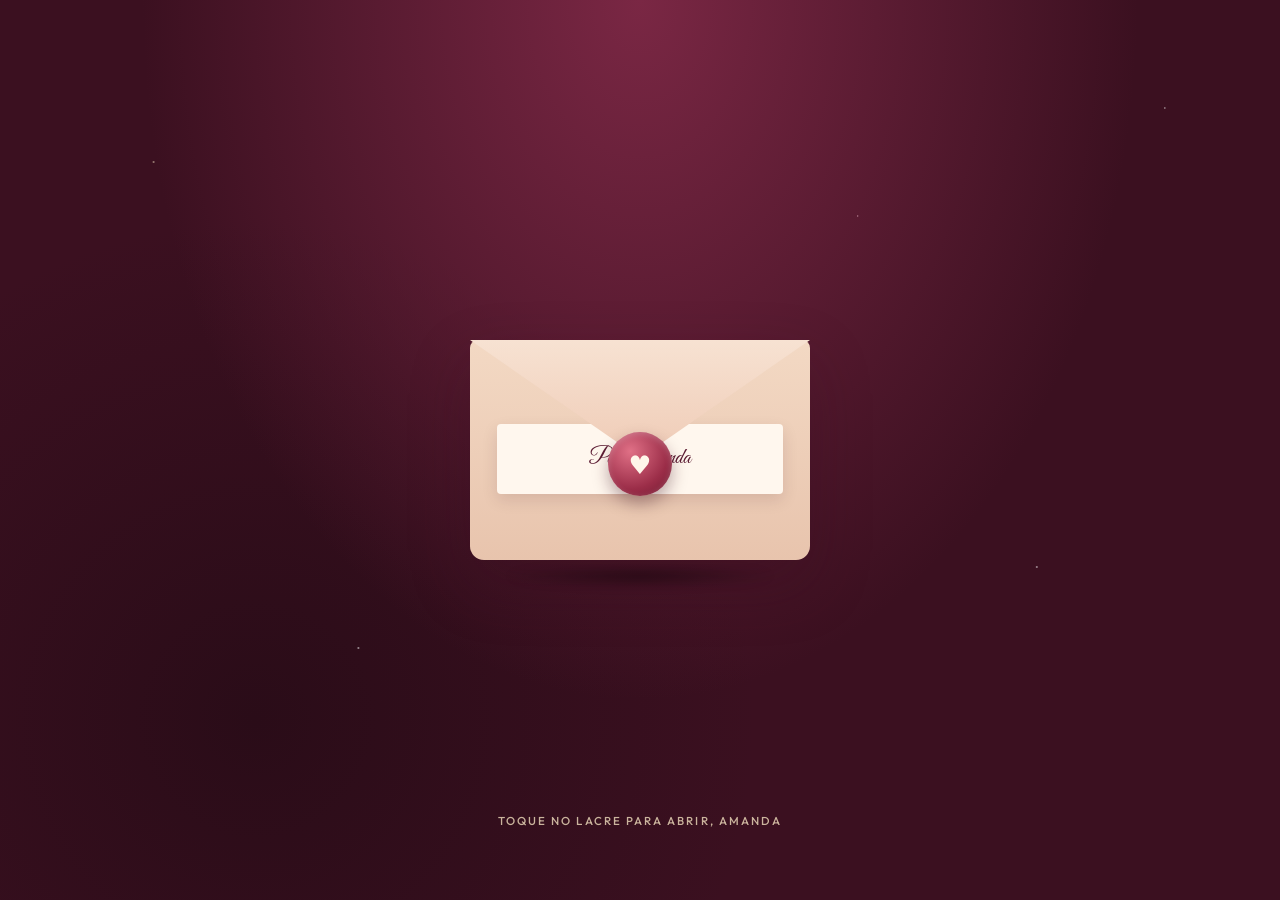
<file: index.html>
<!DOCTYPE html>
<html lang="pt-BR">
  <head>
    <meta charset="UTF-8" />
    <meta name="viewport" content="width=device-width, initial-scale=1.0" />
    <meta name="theme-color" content="#3b1020" />
    <meta name="description" content="Uma homenagem de Gabriel para Amanda." />
    <title>Para Amanda</title>

    <meta property="og:type" content="website" />
    <meta property="og:site_name" content="Para Amanda" />
    <meta property="og:locale" content="pt_BR" />
    <meta property="og:title" content="Para Amanda ♥" />
    <meta property="og:description" content="Você é a minha outra metade. Com todo o meu coração, Gabriel." />
    <meta property="og:url" content="https://gabriel7z.github.io/para-amanda/?amor" />
    <meta property="og:image" content="https://gabriel7z.github.io/para-amanda/og.jpg" />
    <link rel="canonical" href="https://gabriel7z.github.io/para-amanda/?amor" />
    <meta property="og:image:width" content="1200" />
    <meta property="og:image:height" content="630" />
    <meta property="og:image:alt" content="Amanda, com a frase: você é a minha outra metade." />
    <meta name="twitter:card" content="summary_large_image" />

    <link rel="manifest" href="manifest.webmanifest" />
    <link rel="apple-touch-icon" href="apple-touch-icon.png" />
    <meta name="apple-mobile-web-app-capable" content="yes" />
    <meta name="mobile-web-app-capable" content="yes" />
    <meta name="apple-mobile-web-app-title" content="Para Amanda" />
    <meta name="apple-mobile-web-app-status-bar-style" content="black-translucent" />
    <link rel="preconnect" href="https://fonts.googleapis.com" />
    <link rel="preconnect" href="https://fonts.gstatic.com" crossorigin />
    <link
      href="https://fonts.googleapis.com/css2?family=Cormorant+Garamond:ital,wght@0,500;0,600;0,700;1,500;1,600&family=Great+Vibes&family=Outfit:wght@300;400;500;600&display=swap"
      rel="stylesheet"
    />
    <link rel="icon" href="data:image/svg+xml,<svg xmlns='http://www.w3.org/2000/svg' viewBox='0 0 100 100'><text y='.9em' font-size='90'>💌</text></svg>" />
    <link rel="stylesheet" href="style.css?v=30" />
  </head>
  <body>
    <canvas id="petalas" aria-hidden="true"></canvas>

    <div id="capa" class="capa">
      <div class="capa-ceu"></div>
      <div class="envelope" id="envelope" role="button" tabindex="0" aria-label="Abrir a carta">
        <div class="envelope-sombra"></div>
        <div class="envelope-corpo">
          <div class="envelope-carta">
            <p class="envelope-mini" data-campo="fraseCapa">Para Amanda</p>
          </div>
          <div class="envelope-aba"></div>
          <div class="lacre" id="lacre">
            <span>♥</span>
          </div>
        </div>
      </div>
      <p class="capa-dica">Toque no lacre para abrir, <span data-campo="apelido">Amanda</span></p>
    </div>

    <main id="site" class="site" hidden>
      <header class="topo">
        <p class="topo-marca">para <span data-campo="nomeDela">Amanda</span></p>
        <button type="button" class="btn-musica" id="btnMusica" aria-label="Tocar a música de hoje">
          <span class="musica-icone" aria-hidden="true">♪</span>
          <span class="musica-texto" id="musicaBotaoTexto">Duas Metades</span>
        </button>
      </header>

      <section id="anuncioAniversario" class="anuncio-aniv" hidden>
        <div class="anuncio-aniv-caixa">
          <p class="anuncio-aniv-olho">você tem recado</p>
          <h2 id="anuncioAnivTitulo">Dois bilhetes de aniversário</h2>
          <p class="anuncio-aniv-sub">
            Um é do dia em que a gente se conheceu. O outro é o do aniversário
            de namoro — e já está pronto para abrir.
          </p>
          <div class="anuncio-aniv-grade" id="anuncioAnivGrade"></div>
          <p class="anuncio-aniv-aviso" id="anuncioAnivAviso" hidden></p>
          <button type="button" class="anuncio-aniv-depois" id="anuncioAnivDepois">esconder este recado</button>
        </div>
      </section>

      <section class="hero" id="inicio">
        <p class="hero-olho">uma homenagem para</p>
        <h1 class="hero-nome" data-campo="nomeDela">Amanda</h1>
        <p class="hero-titulo" data-campo="tituloHero">Você é a minha outra metade</p>
        <div class="barra-amor barra-amor-hero" id="barraAmor">
          <button type="button" class="amor-lado" data-lado="gabriel" aria-label="Gabriel: eu te amo">
            <img class="amor-avatar-gabriel" data-avatar="gabriel" alt="Gabriel" />
            <span class="amor-lado-nome" data-campo="seuNome">Gabriel</span>
            <span class="amor-lado-pts" id="ptsGabriel">0</span>
          </button>
          <div class="barra-amor-trilho" id="trilhoAmor" role="slider" aria-label="Disputa de amor">
            <span class="barra-amor-preenchimento" id="amorFill"></span>
            <span class="barra-amor-coracao" id="amorCoracao">♥</span>
          </div>
          <button type="button" class="amor-lado amor-lado-dela" data-lado="amanda" aria-label="Amanda: eu te amo">
            <img data-avatar="amanda" alt="Amanda" />
            <span class="amor-lado-nome" data-campo="nomeDela">Amanda</span>
            <span class="amor-lado-pts" id="ptsAmanda">0</span>
          </button>
        </div>
        <p class="amor-pct" id="amorPct">50%</p>
        <p class="amor-placar" id="amorPlacar">Você toca no retrato do Gabriel. Ela toca no dela. Os dois celulares veem o mesmo placar.</p>
        <div id="capaPolaroid" class="capa-polaroid"></div>
        <div class="marcos">
          <div class="marco">
            <p class="marco-olho">a gente se conhece há</p>
            <div class="contador" id="contadorConheceu" aria-live="polite"></div>
            <p class="contador-legenda">desde 22 de outubro de 2022</p>
          </div>
          <div class="marco">
            <p class="marco-olho">e namoramos há</p>
            <div class="contador" id="contadorNamoro" aria-live="polite"></div>
            <p class="contador-legenda">desde 23 de agosto de 2023</p>
          </div>
        </div>
        <a class="btn-rolar" href="#carta">Ler a carta ↓</a>
      </section>

      <section class="motivo-secao" id="motivoDoDia" hidden>
        <div class="motivo-dia">
          <p class="motivo-dia-olho">o motivo de hoje</p>
          <p class="motivo-dia-texto" id="motivoDiaTexto"></p>
          <p class="motivo-dia-nota">amanhã tem outro, e depois outro</p>
        </div>
      </section>

      <section class="secao" id="proximosMarcos">
        <p class="secao-olho revelar">ainda tem data</p>
        <h2 class="secao-titulo revelar">O próximo marco</h2>
        <p class="secao-sub revelar">O tempo segue, e eu continuo contando com você.</p>
        <div class="proximos-marcos" id="proximosMarcosLista"></div>
      </section>

      <section class="secao calendario-secao" id="calendario">
        <p class="secao-olho revelar">cada visita acende</p>
        <h2 class="secao-titulo revelar">Calendário de carinho</h2>
        <p class="secao-sub revelar">
          Cada dia que você abre o site, o coração daquele dia acende e fica aceso.
        </p>
        <div class="calendario revelar">
          <div class="cal-topo">
            <button type="button" class="cal-nav" id="calAnt" aria-label="Mês anterior">‹</button>
            <h3 id="calMes">Agosto 2026</h3>
            <button type="button" class="cal-nav" id="calProx" aria-label="Próximo mês">›</button>
          </div>
          <div class="cal-semana" aria-hidden="true">
            <span>D</span><span>S</span><span>T</span><span>Q</span><span>Q</span><span>S</span><span>S</span>
          </div>
          <div class="cal-grade" id="calGrade"></div>
          <p class="cal-legenda" id="calLegenda"></p>
        </div>
      </section>

      <section class="secao carta-secao" id="carta">
        <div class="papel revelar">
          <p class="papel-topo">minha carta</p>
          <h2>Para <span data-campo="nomeDela">Amanda</span>,</h2>
          <div class="papel-corpo" id="textoCarta"></div>
          <p class="papel-assinatura">
            Com todo o meu coração,<br />
            <span data-campo="seuNome">Gabriel</span>
          </p>
        </div>
      </section>

      <section class="secao" id="motivos">
        <p class="secao-olho revelar">uma homenagem em pedaços</p>
        <h2 class="secao-titulo revelar">O que eu mais amo em você</h2>
        <div class="grade-motivos" id="gradeMotivos"></div>
        <div class="roleta-bloco revelar">
          <p class="secao-olho">gira e lê</p>
          <h3 class="roleta-titulo">A roleta do eu te amo</h3>
          <p class="secao-sub">Cada vez uma coisa que eu amo em você.</p>
          <div class="roleta-cena">
            <div class="roleta-ponteiro" aria-hidden="true"></div>
            <div class="roleta-roda" id="roletaRoda"></div>
          </div>
          <button type="button" class="btn-cinema" id="btnRoleta">Girar</button>
          <p class="roleta-resultado" id="roletaResultado" hidden></p>
        </div>
      </section>

      <section class="secao historia-secao" id="historia">
        <p class="secao-olho revelar">a gente, em capítulos</p>
        <h2 class="secao-titulo revelar">A nossa história</h2>
        <ol class="linha" id="linhaTempo"></ol>
      </section>

      <section class="secao" id="quiz" hidden>
        <p class="secao-olho revelar">só entre a gente</p>
        <h2 class="secao-titulo revelar">Você lembra?</h2>
        <p class="secao-sub revelar">Perguntas bobas da nossa história. Sem pressa.</p>
        <div class="quiz-caixa" id="quizCaixa"></div>
      </section>

      <section class="ceu-secao" id="ceu">
        <p class="secao-olho revelar">22 de outubro de 2022, às oito da noite</p>
        <h2 class="secao-titulo revelar">O céu do dia em que te conheci</h2>
        <p class="secao-sub revelar">As mesmas estrelas que estavam no céu naquela hora, no Brasil.</p>
        <div class="ceu-moldura revelar">
          <canvas id="ceuCanvas" width="640" height="640" aria-label="O céu da noite em que a gente se conheceu"></canvas>
          <span class="ceu-norte" aria-hidden="true">N</span>
        </div>
        <p class="ceu-frase revelar" data-campo="ceuFrase"></p>
      </section>

      <section class="secao" id="galeria">
        <p class="secao-olho revelar">memórias</p>
        <h2 class="secao-titulo revelar">Um álbum só nosso</h2>
        <p class="secao-sub revelar">Cada quadro espera uma memória nossa.</p>
        <div class="galeria-acao revelar">
          <button type="button" class="btn-cinema" id="btnCinema">
            <span class="btn-cinema-play" aria-hidden="true">▶</span>
            Assistir a nossa história
          </button>
          <p class="galeria-nota">as nossas fotos em tela cheia, com a nossa música</p>
        </div>
        <div class="polaroides" id="polaroides"></div>
      </section>

      <section class="secao" id="memoria" hidden>
        <p class="secao-olho revelar">encontra o par</p>
        <h2 class="secao-titulo revelar">O jogo da memória</h2>
        <p class="secao-sub revelar">Duas iguais, um momento nosso.</p>
        <p class="memoria-placar" id="memoriaPlacar">0 pares · 0 jogadas</p>
        <div class="memoria-grade" id="memoriaGrade"></div>
        <div class="memoria-acao">
          <button type="button" class="btn-cinema" id="btnMemoria">Jogar de novo</button>
        </div>
        <p class="memoria-fim" id="memoriaFim" hidden></p>
      </section>

      <section class="secao musica-secao" id="musica">
        <p class="secao-olho revelar">a música de hoje · troca às 20h</p>
        <h2 class="secao-titulo revelar">
          <span id="musicaArtista">Jorge &amp; Mateus</span>
          —
          <span id="musicaTitulo">Duas Metades</span>
        </h2>
        <p class="secao-sub revelar" id="musicaFrase">Porque a gente se completa.</p>
        <div class="player-moldura revelar" id="playerMoldura">
          <div id="ytplayer"></div>
        </div>
      </section>

      <section class="secao" id="promessas">
        <p class="secao-olho revelar">o que eu te prometo</p>
        <h2 class="secao-titulo revelar">Para os dias que ainda vamos viver</h2>
        <ul class="lista-promessas" id="listaPromessas"></ul>
      </section>

      <section class="secao bilhetes-secao" id="bilhetes" hidden>
        <p class="secao-olho revelar">para guardar</p>
        <h2 class="secao-titulo revelar">Bilhetes lacrados</h2>
        <p class="secao-sub revelar">
          O do aniversário de namoro já pode abrir. Os outros esperam o
          momento certo.
        </p>
        <div class="grade-bilhetes" id="gradeBilhetes"></div>
      </section>

      <section class="final" id="final">
        <div class="coracao-grande" aria-hidden="true">♥</div>
        <h2 class="final-frase" data-campo="fraseFinal">Eu te amo.</h2>
        <p class="final-nome">
          <span data-campo="seuNome">Gabriel</span>
          &nbsp;♥&nbsp;
          <span data-campo="nomeDela">Amanda</span>
        </p>
        <button type="button" class="btn-coracoes" id="btnCoracoes">Encher a tela de amor</button>
      </section>

      <footer class="rodape">
        <p>Feito com o coração, só para você.</p>
      </footer>
    </main>

    <div id="lightbox" class="lightbox" hidden>
      <button type="button" class="lightbox-fechar" id="lightboxFechar" aria-label="Fechar">×</button>
      <button type="button" class="lightbox-nav lightbox-prev" id="lightboxPrev" aria-label="Anterior">‹</button>
      <figure>
        <img id="lightboxImg" alt="" />
        <figcaption id="lightboxLegenda"></figcaption>
      </figure>
      <button type="button" class="lightbox-nav lightbox-next" id="lightboxNext" aria-label="Próxima">›</button>
    </div>

    <div id="cinema" class="cinema" hidden>
      <div class="cinema-palco">
        <div class="cinema-quadro" id="cinemaA">
          <div class="cinema-fundo"></div>
          <img alt="" />
        </div>
        <div class="cinema-quadro" id="cinemaB">
          <div class="cinema-fundo"></div>
          <img alt="" />
        </div>
      </div>
      <p class="cinema-legenda" id="cinemaLegenda"></p>
      <div class="cinema-fim" id="cinemaFim" hidden>
        <p class="cinema-fim-frase" id="cinemaFimFrase"></p>
        <button type="button" class="btn-cinema" id="cinemaRepetir">Ver de novo</button>
      </div>
      <div class="cinema-barra" aria-hidden="true"><span id="cinemaProgresso"></span></div>
      <button type="button" class="cinema-btn cinema-pausa" id="cinemaPausa" aria-label="Pausar">❚❚</button>
      <button type="button" class="cinema-btn cinema-fechar" id="cinemaFechar" aria-label="Fechar">×</button>
    </div>

    <div id="bilheteModal" class="bilhete-modal" hidden>
      <button type="button" class="bilhete-fechar" id="bilheteFechar" aria-label="Fechar">×</button>
      <article class="bilhete-papel">
        <p class="bilhete-modal-quando" id="bilheteQuando"></p>
        <div class="bilhete-modal-texto" id="bilheteTexto"></div>
        <p class="bilhete-modal-assinatura">
          <span data-campo="seuNome">Gabriel</span>
        </p>
      </article>
    </div>

    <canvas id="fogos" hidden aria-hidden="true"></canvas>

    <script src="config.js?v=30"></script>
    <script src="script.js?v=30"></script>
  </body>
</html>
</file>
<file: style.css>
:root {
  --vinho: #3b1020;
  --vinho-medio: #5c1c33;
  --rose: #c45c74;
  --blush: #e8b4c4;
  --creme: #f6eadc;
  --papel: #fff7ee;
  --ouro: #d4b483;
  --ouro-claro: #f0debd;
  --tinta: #3a2430;
  --sombra: 0 24px 60px rgba(59, 16, 32, 0.28);
  --fonte-texto: "Outfit", system-ui, sans-serif;
  --fonte-titulo: "Cormorant Garamond", Georgia, serif;
  --fonte-script: "Great Vibes", cursive;
}

*,
*::before,
*::after {
  box-sizing: border-box;
  margin: 0;
  padding: 0;
}

html {
  scroll-behavior: smooth;
}

body {
  font-family: var(--fonte-texto);
  color: var(--tinta);
  background: var(--vinho);
  min-height: 100vh;
  overflow-x: hidden;
  overflow-y: auto;
  -webkit-overflow-scrolling: touch;
  touch-action: pan-y;
}

body.lightbox-aberto,
body.cinema-aberto,
body.bilhete-aberto {
  overflow: hidden;
}

img {
  max-width: 100%;
  display: block;
}

a {
  color: inherit;
  text-decoration: none;
}

code {
  font-family: inherit;
  background: rgba(59, 16, 32, 0.08);
  padding: 0.1em 0.4em;
  border-radius: 6px;
}

#petalas,
#fogos {
  position: fixed;
  inset: 0;
  width: 100%;
  height: 100%;
  pointer-events: none !important;
  touch-action: none;
}

#petalas {
  z-index: 2;
}

#fogos {
  z-index: 120;
}

/* ---------- Capa / envelope ---------- */

.capa {
  position: fixed;
  inset: 0;
  z-index: 50;
  display: grid;
  place-items: center;
  background:
    radial-gradient(ellipse at 50% 0%, #7a2744 0%, transparent 55%),
    radial-gradient(circle at 20% 80%, #2a0c18 0%, transparent 40%),
    var(--vinho);
  transition: opacity 0.9s ease, visibility 0.9s ease;
}

.capa.saida {
  opacity: 0;
  visibility: hidden;
  pointer-events: none;
}

.capa-ceu {
  position: absolute;
  inset: 0;
  background-image:
    radial-gradient(1.5px 1.5px at 12% 18%, var(--ouro-claro), transparent),
    radial-gradient(1.5px 1.5px at 28% 72%, #fff, transparent),
    radial-gradient(1.2px 1.2px at 67% 24%, var(--blush), transparent),
    radial-gradient(1.5px 1.5px at 81% 63%, #fff, transparent),
    radial-gradient(1px 1px at 44% 40%, var(--ouro), transparent),
    radial-gradient(1.2px 1.2px at 91% 12%, #fff, transparent);
  opacity: 0.7;
  animation: cintilar 6s ease-in-out infinite;
}

@keyframes cintilar {
  0%,
  100% { opacity: 0.45; }
  50% { opacity: 0.85; }
}

.envelope {
  position: relative;
  width: min(340px, 78vw);
  height: 220px;
  cursor: pointer;
  transform: translateY(0);
  animation: flutuar 4.5s ease-in-out infinite;
  outline: none;
}

.envelope:focus-visible .lacre {
  box-shadow: 0 0 0 4px var(--vinho), 0 0 0 7px var(--ouro);
}

@keyframes flutuar {
  0%,
  100% { transform: translateY(0); }
  50% { transform: translateY(-10px); }
}

.envelope-sombra {
  position: absolute;
  left: 10%;
  right: 10%;
  bottom: -28px;
  height: 24px;
  background: radial-gradient(ellipse, rgba(0, 0, 0, 0.45), transparent 70%);
  filter: blur(4px);
}

.envelope-corpo {
  position: relative;
  width: 100%;
  height: 100%;
  background: linear-gradient(180deg, #f3d9c4 0%, #e8c4ad 100%);
  border-radius: 8px 8px 14px 14px;
  box-shadow: var(--sombra);
  overflow: visible;
}

.envelope-carta {
  position: absolute;
  left: 8%;
  right: 8%;
  top: 38%;
  height: 70px;
  background: var(--papel);
  border-radius: 4px;
  display: grid;
  place-items: center;
  padding: 0.6rem 1rem;
  box-shadow: 0 6px 16px rgba(59, 16, 32, 0.12);
}

.envelope-mini {
  font-family: var(--fonte-script);
  font-size: 1.35rem;
  color: var(--vinho-medio);
  text-align: center;
  line-height: 1.2;
}

.envelope-aba {
  position: absolute;
  inset: 0 0 auto;
  height: 118px;
  background: linear-gradient(180deg, #f7e2d2, #efcbb6);
  clip-path: polygon(0 0, 100% 0, 50% 100%);
  transform-origin: top center;
  z-index: 2;
  filter: drop-shadow(0 6px 8px rgba(59, 16, 32, 0.12));
  transition: transform 0.8s ease;
}

.envelope.aberto .envelope-aba {
  transform: rotateX(180deg);
}

.lacre {
  position: absolute;
  left: 50%;
  top: 92px;
  transform: translateX(-50%);
  width: 64px;
  height: 64px;
  border-radius: 50%;
  background:
    radial-gradient(circle at 35% 30%, #e07086, #9b2d48 62%, #6d1a30);
  color: #fff6ea;
  display: grid;
  place-items: center;
  font-size: 1.6rem;
  z-index: 3;
  box-shadow:
    inset 0 2px 6px rgba(255, 255, 255, 0.25),
    0 8px 16px rgba(59, 16, 32, 0.35);
  transition: transform 0.25s ease, opacity 0.4s ease;
}

.lacre:hover,
.envelope:focus-visible .lacre {
  transform: translateX(-50%) scale(1.08);
}

.envelope.aberto .lacre {
  opacity: 0;
  transform: translateX(-50%) scale(0.6);
}

.capa-dica {
  position: absolute;
  bottom: 8vh;
  color: var(--ouro-claro);
  letter-spacing: 0.18em;
  text-transform: uppercase;
  font-size: 0.72rem;
  font-weight: 500;
  opacity: 0.8;
}

/* ---------- Site ---------- */

.site {
  position: relative;
  z-index: 1;
  background:
    linear-gradient(180deg, #4a1428 0%, #5c1c33 12%, var(--creme) 28%);
}

.site.visivel {
  animation: nascer 1.1s ease both;
}

@keyframes nascer {
  from {
    opacity: 0;
    transform: translateY(24px);
  }
  to {
    opacity: 1;
    transform: none;
  }
}

.topo {
  position: sticky;
  top: 0;
  z-index: 20;
  display: flex;
  align-items: center;
  justify-content: space-between;
  padding: 1rem 6vw;
  background: rgba(246, 234, 220, 0.82);
  backdrop-filter: blur(12px);
  border-bottom: 1px solid rgba(212, 180, 131, 0.35);
}

.topo-marca {
  font-family: var(--fonte-script);
  font-size: 1.7rem;
  color: var(--vinho-medio);
}

.btn-musica {
  border: 1px solid var(--ouro);
  background: transparent;
  color: var(--vinho);
  border-radius: 999px;
  padding: 0.45rem 0.9rem;
  font: 500 0.8rem var(--fonte-texto);
  cursor: pointer;
  display: inline-flex;
  gap: 0.4rem;
  align-items: center;
}

.btn-musica.tocando {
  background: var(--vinho);
  color: var(--creme);
  border-color: var(--vinho);
}

.btn-musica .musica-icone {
  animation: none;
}

.btn-musica.tocando .musica-icone {
  animation: pulsar 1s ease-in-out infinite;
}

@keyframes pulsar {
  50% { transform: scale(1.25); }
}

/* ---------- Hero ---------- */

.hero {
  min-height: 88vh;
  display: grid;
  place-items: center;
  align-content: center;
  text-align: center;
  color: var(--creme);
  padding: 4rem 6vw 5rem;
  gap: 0.8rem;
}

.hero-olho,
.secao-olho {
  letter-spacing: 0.28em;
  text-transform: uppercase;
  font-size: 0.72rem;
  font-weight: 500;
  color: var(--ouro);
}

.hero-nome {
  font-family: var(--fonte-script);
  font-size: clamp(3.4rem, 12vw, 7.2rem);
  font-weight: 400;
  line-height: 1;
  color: #fff6ea;
  text-shadow: 0 10px 40px rgba(0, 0, 0, 0.25);
}

.hero-titulo {
  font-family: var(--fonte-titulo);
  font-size: clamp(1.25rem, 3vw, 2rem);
  font-style: italic;
  max-width: 18em;
  line-height: 1.35;
}

.capa-polaroid {
  display: grid;
  place-items: center;
  margin: 1.15rem 0 0.2rem;
}

.polaroid-capa {
  width: min(260px, 70vw);
  --giro: -2.8deg;
  cursor: pointer;
}

.polaroid-capa .polaroid-foto {
  aspect-ratio: 4 / 5;
}

.marcos {
  display: grid;
  grid-template-columns: repeat(2, minmax(0, 1fr));
  gap: 1.6rem 2rem;
  width: min(920px, 100%);
  margin: 1.4rem 0 0.4rem;
}

.marco-olho {
  letter-spacing: 0.16em;
  text-transform: uppercase;
  font-size: 0.68rem;
  font-weight: 500;
  color: var(--ouro);
  margin-bottom: 0.65rem;
}

.contador {
  display: flex;
  gap: 0.7rem;
  flex-wrap: wrap;
  justify-content: center;
}

.contador-bloco {
  min-width: 74px;
  background: rgba(255, 247, 238, 0.1);
  border: 1px solid rgba(240, 222, 189, 0.28);
  border-radius: 16px;
  padding: 0.85rem 0.7rem 0.7rem;
  backdrop-filter: blur(8px);
}

.contador-bloco strong {
  display: block;
  font-family: var(--fonte-titulo);
  font-size: 1.8rem;
  font-weight: 600;
}

.contador-bloco span {
  font-size: 0.7rem;
  letter-spacing: 0.12em;
  text-transform: uppercase;
  opacity: 0.75;
}

.contador-legenda {
  font-size: 0.9rem;
  opacity: 0.75;
  margin-bottom: 1.2rem;
}

.btn-rolar {
  display: inline-block;
  margin-top: 0.4rem;
  padding: 0.75rem 1.4rem;
  border-radius: 999px;
  background: var(--creme);
  color: var(--vinho);
  font-weight: 500;
  font-size: 0.9rem;
  box-shadow: 0 10px 24px rgba(0, 0, 0, 0.18);
}

.btn-rolar:hover {
  transform: translateY(-2px);
}

/* ---------- Motivo do dia ---------- */

.motivo-secao {
  padding: 0 6vw;
  max-width: 1100px;
  margin: -1.5rem auto 0;
}

.motivo-dia {
  position: relative;
  width: min(620px, 100%);
  margin: 0 auto;
  background: var(--papel);
  border: 1px solid rgba(212, 180, 131, 0.5);
  border-radius: 20px;
  padding: 1.7rem 1.6rem 1.5rem;
  text-align: center;
  box-shadow: 0 20px 44px rgba(59, 16, 32, 0.18);
}

.motivo-dia::before {
  content: "♥";
  position: absolute;
  top: -14px;
  left: 50%;
  transform: translateX(-50%);
  width: 30px;
  height: 30px;
  border-radius: 50%;
  background: radial-gradient(circle at 35% 30%, #e07086, #9b2d48 62%, #6d1a30);
  color: #fff6ea;
  font-size: 0.85rem;
  display: grid;
  place-items: center;
  box-shadow: 0 4px 10px rgba(59, 16, 32, 0.3);
}

.motivo-dia-olho {
  letter-spacing: 0.24em;
  text-transform: uppercase;
  font-size: 0.68rem;
  font-weight: 500;
  color: var(--rose);
  margin-bottom: 0.5rem;
}

.motivo-dia-texto {
  font-family: var(--fonte-titulo);
  font-style: italic;
  font-size: clamp(1.2rem, 3.2vw, 1.6rem);
  line-height: 1.5;
  color: var(--vinho);
}

.motivo-dia-nota {
  margin-top: 0.8rem;
  font-size: 0.78rem;
  letter-spacing: 0.1em;
  color: #9c7a86;
}

/* ---------- Seções ---------- */

.secao {
  padding: 5rem 6vw;
  max-width: 1100px;
  margin: 0 auto;
}

.secao-titulo {
  font-family: var(--fonte-titulo);
  font-size: clamp(2rem, 5vw, 3.3rem);
  font-weight: 600;
  color: var(--vinho);
  margin: 0.4rem 0 2rem;
  line-height: 1.15;
}

.secao-sub {
  margin: -1.2rem 0 2rem;
  color: #6d4c59;
}

/* ---------- Calendário de carinho ---------- */

.calendario {
  width: min(420px, 100%);
  margin: 0 auto;
  background: var(--papel);
  border: 1px solid rgba(212, 180, 131, 0.5);
  border-radius: 24px;
  padding: 1.3rem 1.2rem 1.2rem;
  box-shadow: 0 20px 44px rgba(59, 16, 32, 0.14);
}

.cal-topo {
  display: flex;
  align-items: center;
  justify-content: space-between;
  gap: 0.6rem;
  margin-bottom: 1rem;
}

.cal-topo h3 {
  font-family: var(--fonte-titulo);
  font-size: 1.45rem;
  font-weight: 600;
  color: var(--vinho);
  text-transform: capitalize;
}

.cal-nav {
  width: 36px;
  height: 36px;
  border: 1px solid var(--ouro);
  background: var(--creme);
  color: var(--vinho);
  border-radius: 50%;
  font-size: 1.3rem;
  line-height: 1;
  cursor: pointer;
}

.cal-nav:disabled {
  opacity: 0.35;
  cursor: default;
}

.cal-semana,
.cal-grade {
  display: grid;
  grid-template-columns: repeat(7, 1fr);
  gap: 0.35rem;
  text-align: center;
}

.cal-semana {
  margin-bottom: 0.45rem;
  font-size: 0.68rem;
  letter-spacing: 0.08em;
  text-transform: uppercase;
  color: #8a6573;
}

.cal-dia {
  aspect-ratio: 1;
  border: 0;
  background: transparent;
  border-radius: 12px;
  display: grid;
  place-items: center;
  padding: 0 0 0.85rem;
  color: #d4b8c0;
  font-size: 1.2rem;
  line-height: 1;
  position: relative;
}

.cal-dia span {
  position: absolute;
  bottom: 2px;
  font-size: 0.58rem;
  letter-spacing: 0;
  color: #8a6573;
  font-family: var(--fonte-texto);
}

.cal-dia.vazio {
  visibility: hidden;
}

.cal-dia.aceso {
  color: #e07086;
  text-shadow: 0 0 12px rgba(224, 112, 134, 0.65);
}

.cal-dia.hoje {
  box-shadow: inset 0 0 0 2px var(--ouro);
}

.cal-dia.futuro {
  opacity: 0.28;
}

.cal-legenda {
  margin-top: 0.95rem;
  text-align: center;
  font-family: var(--fonte-titulo);
  font-style: italic;
  color: var(--vinho-medio);
  font-size: 1.05rem;
}

/* ---------- Próximos marcos ---------- */

.proximos-marcos {
  display: grid;
  grid-template-columns: repeat(auto-fit, minmax(230px, 1fr));
  gap: 1rem;
}

.marco-futuro {
  background: var(--papel);
  border: 1px solid rgba(212, 180, 131, 0.5);
  border-radius: 22px;
  padding: 1.4rem 1.3rem 1.25rem;
  box-shadow: 0 16px 32px rgba(59, 16, 32, 0.08);
  text-align: center;
}

.marco-futuro.proximo {
  border-color: var(--rose);
  box-shadow: 0 16px 36px rgba(196, 92, 116, 0.18);
}

.marco-futuro-quando {
  letter-spacing: 0.18em;
  text-transform: uppercase;
  font-size: 0.68rem;
  font-weight: 500;
  color: var(--rose);
  margin-bottom: 0.45rem;
}

.marco-futuro h3 {
  font-family: var(--fonte-titulo);
  font-size: 1.45rem;
  font-weight: 600;
  color: var(--vinho);
  line-height: 1.2;
  margin-bottom: 0.4rem;
}

.marco-futuro p {
  color: #6d4c59;
  font-size: 0.95rem;
}

.marco-futuro-dias {
  display: block;
  font-family: var(--fonte-titulo);
  font-size: 2.4rem;
  font-weight: 600;
  color: var(--vinho);
  line-height: 1;
  margin: 0.35rem 0 0.15rem;
}

/* ---------- Quiz ---------- */

.quiz-caixa {
  width: min(560px, 100%);
  margin: 0 auto;
  background: var(--papel);
  border: 1px solid rgba(212, 180, 131, 0.5);
  border-radius: 24px;
  padding: 1.6rem 1.4rem 1.4rem;
  box-shadow: 0 20px 44px rgba(59, 16, 32, 0.14);
}

.quiz-progresso {
  letter-spacing: 0.16em;
  text-transform: uppercase;
  font-size: 0.68rem;
  color: var(--rose);
  margin-bottom: 0.7rem;
}

.quiz-pergunta {
  font-family: var(--fonte-titulo);
  font-size: clamp(1.3rem, 3.4vw, 1.8rem);
  font-weight: 600;
  color: var(--vinho);
  line-height: 1.25;
  margin-bottom: 1.1rem;
}

.quiz-opcoes {
  display: grid;
  gap: 0.55rem;
}

.quiz-opcao {
  border: 1px solid rgba(212, 180, 131, 0.55);
  background: var(--creme);
  color: var(--tinta);
  font: 500 1rem var(--fonte-texto);
  text-align: left;
  padding: 0.85rem 1rem;
  border-radius: 14px;
  cursor: pointer;
}

@media (hover: hover) {
  .quiz-opcao:hover {
    border-color: var(--rose);
  }
}

.quiz-opcao:disabled {
  cursor: default;
}

.quiz-opcao.certa {
  background: #e7f3e6;
  border-color: #7aa87a;
  color: #245024;
}

.quiz-opcao.errada {
  background: #f8e4e8;
  border-color: var(--rose);
  color: var(--vinho);
}

.quiz-resultado {
  text-align: center;
}

.quiz-resultado strong {
  display: block;
  font-family: var(--fonte-titulo);
  font-size: 2.2rem;
  color: var(--vinho);
  margin: 0.3rem 0 0.6rem;
}

.quiz-resultado p {
  color: #6d4c59;
  margin-bottom: 1.1rem;
}

/* ---------- Memória ---------- */

.memoria-placar {
  text-align: center;
  font-family: var(--fonte-titulo);
  font-style: italic;
  color: var(--vinho-medio);
  font-size: 1.15rem;
  margin: -0.6rem 0 1.2rem;
}

.memoria-grade {
  display: grid;
  grid-template-columns: repeat(4, 1fr);
  gap: 0.55rem;
  width: min(440px, 100%);
  margin: 0 auto;
}

.memoria-carta {
  position: relative;
  aspect-ratio: 1;
  width: 100%;
  min-height: 72px;
  border: 0;
  padding: 0;
  background: transparent;
  cursor: pointer;
  perspective: 700px;
}

.memoria-inner {
  position: absolute;
  inset: 0;
  transform-style: preserve-3d;
  transition: transform 0.45s ease;
}

.memoria-carta.aberta .memoria-inner,
.memoria-carta.certa .memoria-inner {
  transform: rotateY(180deg);
}

.memoria-frente,
.memoria-verso {
  position: absolute;
  inset: 0;
  border-radius: 12px;
  backface-visibility: hidden;
  -webkit-backface-visibility: hidden;
  overflow: hidden;
}

.memoria-verso {
  display: grid;
  place-items: center;
  background:
    radial-gradient(circle at 35% 28%, #e07086, #9b2d48 62%, #6d1a30);
  color: #fff6ea;
  font-size: 1.4rem;
  box-shadow: 0 8px 16px rgba(59, 16, 32, 0.18);
}

.memoria-frente {
  transform: rotateY(180deg);
  display: grid;
  place-items: center;
  background:
    radial-gradient(circle at 50% 45%, #f3c5d0, #c45c74 70%);
  color: #fff6ea;
  font-size: 1.4rem;
}

.memoria-frente img {
  width: 100%;
  height: 100%;
  object-fit: cover;
}

.memoria-acao {
  text-align: center;
  margin-top: 1.2rem;
}

.memoria-fim {
  text-align: center;
  font-family: var(--fonte-titulo);
  font-style: italic;
  font-size: 1.2rem;
  color: var(--vinho);
  margin-top: 0.9rem;
}

.player-moldura {
  position: relative;
  width: min(720px, 100%);
  margin: 0 auto;
  aspect-ratio: 16 / 9;
  border-radius: 18px;
  overflow: hidden;
  box-shadow: var(--sombra);
  background: #1a0a10;
  border: 1px solid rgba(212, 180, 131, 0.4);
}

.player-moldura iframe {
  position: absolute;
  inset: 0;
  width: 100%;
  height: 100%;
  border: 0;
}

.secao-olho {
  color: var(--rose);
}

/* ---------- Carta ---------- */

.carta-secao {
  max-width: 760px;
}

.papel {
  background: var(--papel);
  border-radius: 8px 28px 8px 28px;
  padding: clamp(2rem, 5vw, 3.4rem);
  box-shadow: var(--sombra);
  background-image:
    repeating-linear-gradient(
      transparent 0,
      transparent 31px,
      rgba(196, 92, 116, 0.12) 32px
    );
  border: 1px solid rgba(212, 180, 131, 0.45);
}

.papel-topo {
  font-family: var(--fonte-script);
  font-size: 2rem;
  color: var(--rose);
  margin-bottom: 0.4rem;
}

.papel h2 {
  font-family: var(--fonte-titulo);
  font-size: 2rem;
  margin-bottom: 1.2rem;
  color: var(--vinho);
}

.papel-corpo {
  font-family: var(--fonte-titulo);
  font-size: 1.28rem;
  line-height: 2rem;
  white-space: pre-wrap;
}

.papel-corpo p {
  margin-bottom: 1.1rem;
}

.papel-assinatura {
  margin-top: 1.6rem;
  font-family: var(--fonte-script);
  font-size: 1.8rem;
  color: var(--vinho-medio);
  line-height: 1.4;
}

/* ---------- Motivos ---------- */

.grade-motivos {
  display: grid;
  grid-template-columns: repeat(auto-fit, minmax(240px, 1fr));
  gap: 1.1rem;
}

.cartao {
  background: var(--papel);
  border-radius: 22px;
  padding: 1.5rem 1.35rem 1.4rem;
  border: 1px solid rgba(196, 92, 116, 0.18);
  box-shadow: 0 16px 32px rgba(59, 16, 32, 0.08);
}

.cartao-num {
  font-family: var(--fonte-script);
  color: var(--rose);
  font-size: 1.6rem;
}

.cartao h3 {
  font-family: var(--fonte-titulo);
  font-size: 1.55rem;
  margin: 0.2rem 0 0.55rem;
  color: var(--vinho);
}

.cartao p {
  color: #5c3f4a;
  line-height: 1.55;
  font-size: 0.95rem;
}

/* ---------- História ---------- */

.historia-secao {
  max-width: 720px;
}

.linha {
  list-style: none;
  border-left: 2px solid var(--blush);
  margin-left: 0.6rem;
  padding-left: 1.6rem;
  display: grid;
  gap: 1.6rem;
}

.linha li {
  position: relative;
}

.linha li::before {
  content: "♥";
  position: absolute;
  left: -2.12rem;
  top: 0.15rem;
  width: 1.1rem;
  color: var(--rose);
  background: var(--creme);
  font-size: 0.85rem;
  text-align: center;
}

.evento-data {
  font-size: 0.72rem;
  letter-spacing: 0.16em;
  text-transform: uppercase;
  color: var(--rose);
  font-weight: 600;
}

.evento-titulo {
  font-family: var(--fonte-titulo);
  font-size: 1.6rem;
  color: var(--vinho);
}

.evento-texto {
  color: #5c3f4a;
  margin-top: 0.25rem;
  line-height: 1.55;
}

/* ---------- Céu da noite em que se conheceram ---------- */

.ceu-secao {
  padding: 5rem 6vw 4.4rem;
  text-align: center;
  color: var(--creme);
  background:
    radial-gradient(ellipse at 50% 18%, #4a1730 0%, transparent 52%),
    linear-gradient(180deg, #2a0c18 0%, #12060c 100%);
}

.ceu-secao .secao-olho {
  color: var(--ouro);
}

.ceu-secao .secao-titulo {
  color: #fff6ea;
  margin-bottom: 0.6rem;
}

.ceu-secao .secao-sub {
  color: #e8b4c4;
  margin: 0 auto 1.6rem;
  max-width: 26em;
}

.ceu-moldura {
  position: relative;
  width: min(520px, 86vw);
  margin: 0 auto;
}

.ceu-moldura canvas {
  width: 100%;
  height: auto;
  aspect-ratio: 1;
  border-radius: 50%;
  display: block;
  box-shadow:
    0 0 0 1px rgba(240, 222, 189, 0.22),
    0 24px 60px rgba(0, 0, 0, 0.45),
    inset 0 0 80px rgba(0, 0, 0, 0.35);
  background: #0b0610;
}

.ceu-norte {
  position: absolute;
  top: 14px;
  left: 50%;
  transform: translateX(-50%);
  font-size: 0.72rem;
  letter-spacing: 0.18em;
  color: var(--ouro-claro);
  pointer-events: none;
}

.ceu-frase {
  margin: 1.4rem auto 0;
  max-width: 16em;
  font-family: var(--fonte-script);
  font-size: clamp(1.7rem, 5vw, 2.5rem);
  color: #fff6ea;
  line-height: 1.25;
}

/* ---------- Roleta ---------- */

.roleta-bloco {
  margin-top: 3.2rem;
  text-align: center;
}

.roleta-titulo {
  font-family: var(--fonte-titulo);
  font-size: clamp(1.8rem, 4vw, 2.6rem);
  font-weight: 600;
  color: var(--vinho);
  margin: 0.35rem 0 0.4rem;
}

.roleta-bloco .secao-sub {
  margin: 0 0 1.5rem;
}

.roleta-cena {
  position: relative;
  width: min(340px, 82vw);
  margin: 0 auto 1.3rem;
}

.roleta-ponteiro {
  position: absolute;
  top: -6px;
  left: 50%;
  z-index: 2;
  width: 0;
  height: 0;
  border-left: 12px solid transparent;
  border-right: 12px solid transparent;
  border-top: 22px solid var(--vinho);
  transform: translateX(-50%);
  filter: drop-shadow(0 2px 2px rgba(59, 16, 32, 0.35));
}

.roleta-roda {
  width: 100%;
  aspect-ratio: 1;
  border-radius: 50%;
  border: 9px solid var(--vinho);
  position: relative;
  overflow: hidden;
  box-shadow:
    0 18px 36px rgba(59, 16, 32, 0.2),
    inset 0 0 0 6px rgba(212, 180, 131, 0.55);
}

.roleta-roda::after {
  content: "♥";
  position: absolute;
  left: 50%;
  top: 50%;
  z-index: 2;
  width: 46px;
  height: 46px;
  margin: -23px 0 0 -23px;
  border-radius: 50%;
  background: radial-gradient(circle at 35% 30%, #e07086, #9b2d48 62%, #6d1a30);
  color: #fff6ea;
  display: grid;
  place-items: center;
  font-size: 1.05rem;
  box-shadow: 0 4px 12px rgba(59, 16, 32, 0.35);
}

.roleta-legenda {
  position: absolute;
  left: 50%;
  top: 50%;
  width: 104px;
  margin: -8px 0 0 -52px;
  text-align: center;
  font-size: 0.64rem;
  font-weight: 600;
  letter-spacing: 0.02em;
  color: var(--vinho);
  text-transform: uppercase;
  pointer-events: none;
  line-height: 1.15;
  transform-origin: 50% 50%;
  white-space: nowrap;
}

.roleta-resultado {
  margin-top: 1.15rem;
  min-height: 2.6em;
  font-family: var(--fonte-script);
  font-size: clamp(1.8rem, 5vw, 2.6rem);
  color: var(--vinho-medio);
  line-height: 1.2;
}

.roleta-resultado[hidden] {
  display: none;
}

/* ---------- Galeria ---------- */

.galeria-acao {
  text-align: center;
  margin: 0 0 2.6rem;
}

.btn-cinema {
  display: inline-flex;
  align-items: center;
  gap: 0.6rem;
  border: 1px solid var(--ouro);
  background: var(--vinho);
  color: var(--creme);
  font: 500 1rem var(--fonte-texto);
  padding: 0.9rem 1.6rem;
  border-radius: 999px;
  cursor: pointer;
  box-shadow: 0 14px 30px rgba(59, 16, 32, 0.25);
  transition: transform 0.25s ease, box-shadow 0.25s ease;
}

.btn-cinema:hover {
  transform: translateY(-2px);
  box-shadow: 0 18px 36px rgba(59, 16, 32, 0.32);
}

.btn-cinema-play {
  color: var(--blush);
  font-size: 0.85rem;
}

.galeria-nota {
  margin-top: 0.7rem;
  font-size: 0.82rem;
  color: #8a6673;
  letter-spacing: 0.04em;
}

.polaroides {
  display: grid;
  grid-template-columns: repeat(auto-fit, minmax(180px, 1fr));
  gap: 1.8rem 1.2rem;
  align-items: start;
}

.polaroid {
  position: relative;
  background: #fffef8;
  padding: 0.75rem 0.75rem 1.15rem;
  box-shadow:
    0 1px 0 rgba(255, 255, 255, 0.8) inset,
    0 18px 28px rgba(59, 16, 32, 0.16);
  transform: rotate(var(--giro, -2deg));
  transition: transform 0.28s ease, box-shadow 0.28s ease;
  cursor: pointer;
}

.polaroid::before {
  content: "";
  position: absolute;
  top: -9px;
  left: 50%;
  width: 58px;
  height: 18px;
  background: rgba(255, 247, 238, 0.78);
  transform: translateX(-50%) rotate(-1.5deg);
  box-shadow: 0 1px 3px rgba(59, 16, 32, 0.14);
}

.polaroid:nth-child(3n) { --giro: 3.2deg; }
.polaroid:nth-child(3n + 1) { --giro: -2.6deg; }
.polaroid:nth-child(3n + 2) { --giro: 1.8deg; }
.polaroid:nth-child(4n) { --giro: -3.4deg; }

.polaroid.revelar {
  transform: translateY(22px) rotate(var(--giro, -2deg));
}

.polaroid.revelar.visto {
  transform: rotate(var(--giro, -2deg));
}

@media (hover: hover) {
  .polaroid:hover {
    z-index: 3;
    transform: rotate(0deg) translateY(-8px) scale(1.04);
    box-shadow: 0 22px 40px rgba(59, 16, 32, 0.22);
  }
}

.polaroid-foto {
  aspect-ratio: 1;
  background:
    radial-gradient(circle at 50% 45%, #f3c5d0, #c45c74 70%);
  display: grid;
  place-items: center;
  color: #fff6ea;
  font-size: 2.4rem;
  overflow: hidden;
}

.polaroid-foto img {
  width: 100%;
  height: 100%;
  object-fit: cover;
}

.polaroid figcaption {
  text-align: center;
  margin-top: 0.7rem;
  font-family: var(--fonte-script);
  font-size: 1.35rem;
  color: var(--vinho-medio);
}

.lightbox {
  position: fixed;
  inset: 0;
  z-index: 80;
  background: rgba(22, 6, 12, 0.9);
  display: grid;
  place-items: center;
  padding: 5vh 8vw;
}

.lightbox[hidden] {
  display: none;
}

.lightbox figure {
  margin: 0;
  max-width: min(880px, 100%);
  text-align: center;
}

.lightbox img {
  display: block;
  margin: 0 auto;
  max-width: 100%;
  max-height: 76vh;
  object-fit: contain;
  background: #fff;
  padding: 12px 12px 18px;
  box-shadow: 0 24px 60px rgba(0, 0, 0, 0.4);
}

.lightbox figcaption {
  margin-top: 0.9rem;
  font-family: var(--fonte-script);
  font-size: 2rem;
  color: var(--creme);
}

.lightbox-fechar,
.lightbox-nav {
  position: absolute;
  border: 0;
  background: transparent;
  color: var(--creme);
  cursor: pointer;
  line-height: 1;
}

.lightbox-fechar {
  top: 1.1rem;
  right: 1.3rem;
  font-size: 2.4rem;
}

.lightbox-nav {
  top: 50%;
  transform: translateY(-50%);
  font-size: 3rem;
  padding: 0.4rem 0.6rem;
  opacity: 0.85;
}

.lightbox-prev { left: 0.4rem; }
.lightbox-next { right: 0.4rem; }

/* ---------- Modo cinema ---------- */

.cinema {
  position: fixed;
  inset: 0;
  z-index: 90;
  background: #10050a;
  overflow: hidden;
}

.cinema[hidden] {
  display: none;
}

.cinema-palco {
  position: absolute;
  inset: 0;
}

.cinema-palco::after {
  content: "";
  position: absolute;
  inset: 0;
  pointer-events: none;
  background: radial-gradient(ellipse at 50% 45%, transparent 55%, rgba(16, 5, 10, 0.75));
}

.cinema-quadro {
  position: absolute;
  inset: 0;
  opacity: 0;
  transition: opacity 1.3s ease;
}

.cinema-quadro.visivel {
  opacity: 1;
  animation: cinema-respirar 6.5s ease-out both;
}

.cinema-fundo {
  position: absolute;
  inset: -8%;
  background-position: center;
  background-size: cover;
  filter: blur(34px) brightness(0.45);
}

.cinema-quadro img {
  position: absolute;
  inset: 0;
  width: 100%;
  height: 100%;
  object-fit: contain;
}

@keyframes cinema-respirar {
  from { transform: scale(1.01); }
  to { transform: scale(1.09); }
}

.cinema.pausado .cinema-quadro {
  animation-play-state: paused;
}

.cinema-legenda {
  position: absolute;
  left: 50%;
  bottom: 8vh;
  transform: translateX(-50%);
  width: min(680px, 86vw);
  text-align: center;
  font-family: var(--fonte-script);
  font-size: clamp(1.9rem, 6vw, 3rem);
  color: #fff6ea;
  text-shadow: 0 6px 24px rgba(0, 0, 0, 0.8);
  opacity: 0;
}

.cinema-legenda.aparecer {
  animation: cinema-legenda 1.4s ease both;
}

@keyframes cinema-legenda {
  from {
    opacity: 0;
    transform: translate(-50%, 14px);
  }
  to {
    opacity: 1;
    transform: translate(-50%, 0);
  }
}

.cinema-barra {
  position: absolute;
  left: 0;
  right: 0;
  bottom: 0;
  height: 3px;
  background: rgba(255, 246, 234, 0.18);
}

.cinema-barra span {
  display: block;
  height: 100%;
  width: 0;
  background: linear-gradient(90deg, var(--rose), var(--ouro));
  transition: width 0.6s ease;
}

.cinema-btn {
  position: absolute;
  border: 1px solid rgba(255, 246, 234, 0.3);
  background: rgba(16, 5, 10, 0.45);
  color: var(--creme);
  border-radius: 999px;
  cursor: pointer;
  line-height: 1;
  backdrop-filter: blur(6px);
}

.cinema-fechar {
  top: 1.1rem;
  right: 1.1rem;
  font-size: 1.9rem;
  width: 44px;
  height: 44px;
}

.cinema-pausa {
  top: 1.1rem;
  left: 1.1rem;
  font-size: 0.9rem;
  padding: 0 0.9rem;
  height: 44px;
}

.cinema-fim {
  position: absolute;
  inset: 0;
  z-index: 2;
  display: grid;
  place-items: center;
  align-content: center;
  gap: 1.4rem;
  padding: 2rem;
  text-align: center;
  background: rgba(16, 5, 10, 0.72);
  backdrop-filter: blur(3px);
  animation: nascer 1s ease both;
}

.cinema-fim[hidden] {
  display: none;
}

.cinema-fim-frase {
  font-family: var(--fonte-script);
  font-size: clamp(2.2rem, 8vw, 4rem);
  color: #fff6ea;
  line-height: 1.2;
  max-width: 18em;
}

/* ---------- Bilhetes ---------- */

.grade-bilhetes {
  display: grid;
  grid-template-columns: repeat(auto-fit, minmax(215px, 1fr));
  gap: 1.1rem;
}

.bilhete {
  position: relative;
  border: 0;
  cursor: pointer;
  font: inherit;
  text-align: center;
  padding: 5.6rem 1.1rem 1.5rem;
  border-radius: 6px 6px 14px 14px;
  background: linear-gradient(180deg, #f3d9c4 0%, #e8c4ad 100%);
  box-shadow: 0 14px 28px rgba(59, 16, 32, 0.18);
  overflow: hidden;
  transition: transform 0.25s ease, box-shadow 0.25s ease;
}

.bilhete::before {
  content: "";
  position: absolute;
  top: 0;
  left: 0;
  right: 0;
  height: 62px;
  background: linear-gradient(180deg, #f7e2d2, #efcbb6);
  clip-path: polygon(0 0, 100% 0, 50% 100%);
}

.grade-bilhetes .bilhete:hover {
  transform: translateY(-4px);
  box-shadow: 0 20px 36px rgba(59, 16, 32, 0.24);
}

.bilhete-lacre {
  position: absolute;
  top: 40px;
  left: 50%;
  transform: translateX(-50%);
  width: 34px;
  height: 34px;
  border-radius: 50%;
  background: radial-gradient(circle at 35% 30%, #e07086, #9b2d48 62%, #6d1a30);
  color: #fff6ea;
  font-size: 0.95rem;
  display: grid;
  place-items: center;
  box-shadow: 0 5px 12px rgba(59, 16, 32, 0.34);
  z-index: 2;
}

.bilhete-quando {
  display: block;
  font-family: var(--fonte-titulo);
  font-size: 1.22rem;
  font-weight: 600;
  color: var(--vinho);
  line-height: 1.3;
}

.bilhete-abrir {
  display: block;
  margin-top: 0.55rem;
  font-size: 0.68rem;
  letter-spacing: 0.2em;
  text-transform: uppercase;
  color: var(--rose);
  font-weight: 600;
}

.bilhete.aberto .bilhete-lacre {
  background: radial-gradient(circle at 35% 30%, #cbb08e, #9c7a4f 65%, #7b5c37);
}

.bilhete.especial {
  background: linear-gradient(180deg, #f7e6c8 0%, #e8c4ad 100%);
  box-shadow: 0 14px 28px rgba(59, 16, 32, 0.22), 0 0 0 1px rgba(212, 180, 131, 0.55);
}

.bilhete.lacrado {
  cursor: pointer;
}

.bilhete.lacrado .bilhete-lacre {
  background: radial-gradient(circle at 35% 30%, #7a2744, #3b1020 70%);
}

.bilhete-espera {
  display: block;
  margin-top: 0.45rem;
  font-size: 0.72rem;
  line-height: 1.35;
  color: var(--vinho-medio);
  min-height: 2.4em;
}

.bilhete.balancar {
  animation: aniv-balanco 0.45s ease;
}

@keyframes aniv-balanco {
  0%,
  100% { transform: translateX(0); }
  20% { transform: translateX(-7px) rotate(-1.5deg); }
  40% { transform: translateX(7px) rotate(1.5deg); }
  60% { transform: translateX(-5px); }
  80% { transform: translateX(5px); }
}

.bilhete-modal {
  position: fixed;
  inset: 0;
  z-index: 85;
  background: rgba(22, 6, 12, 0.9);
  display: grid;
  place-items: center;
  padding: 4vh 6vw;
  overflow-y: auto;
}

.bilhete-modal[hidden] {
  display: none;
}

.bilhete-papel {
  width: min(600px, 100%);
  background: var(--papel);
  border: 1px solid rgba(212, 180, 131, 0.5);
  border-radius: 8px 26px 8px 26px;
  padding: clamp(1.8rem, 5vw, 3rem);
  box-shadow: var(--sombra);
  background-image: repeating-linear-gradient(
    transparent 0,
    transparent 31px,
    rgba(196, 92, 116, 0.1) 32px
  );
  animation: nascer 0.7s ease both;
}

.bilhete-modal-quando {
  font-family: var(--fonte-script);
  font-size: 1.9rem;
  color: var(--rose);
  margin-bottom: 1rem;
}

.bilhete-modal-texto {
  font-family: var(--fonte-titulo);
  font-size: 1.2rem;
  line-height: 2rem;
  color: var(--tinta);
}

.bilhete-modal-texto p {
  margin-bottom: 1rem;
}

.bilhete-modal-assinatura {
  margin-top: 1.2rem;
  font-family: var(--fonte-script);
  font-size: 1.7rem;
  color: var(--vinho-medio);
}

.bilhete-fechar {
  position: absolute;
  top: 1.1rem;
  right: 1.3rem;
  border: 0;
  background: transparent;
  color: var(--creme);
  font-size: 2.4rem;
  line-height: 1;
  cursor: pointer;
}

/* ---------- Anúncio de aniversário ---------- */

.anuncio-aniv {
  position: relative;
  z-index: 3;
  padding: 1.2rem 5vw 0;
}

.anuncio-aniv[hidden] {
  display: none;
}

.anuncio-aniv-caixa {
  width: min(640px, 100%);
  margin: 0 auto;
  background:
    radial-gradient(ellipse at 50% 0%, rgba(232, 180, 196, 0.22), transparent 55%),
    var(--papel);
  border: 1px solid rgba(212, 180, 131, 0.7);
  border-radius: 18px;
  padding: clamp(1.2rem, 4vw, 2rem);
  box-shadow: var(--sombra);
  text-align: center;
}

.anuncio-aniv-olho {
  font-size: 0.72rem;
  letter-spacing: 0.28em;
  text-transform: uppercase;
  color: var(--rose);
  font-weight: 600;
}

.anuncio-aniv-caixa h2 {
  font-family: var(--fonte-titulo);
  font-size: clamp(1.7rem, 5vw, 2.3rem);
  color: var(--vinho);
  margin: 0.35rem 0 0.6rem;
}

.anuncio-aniv-sub {
  color: var(--vinho-medio);
  font-size: 0.95rem;
  line-height: 1.5;
  margin-bottom: 1.2rem;
}

.anuncio-aniv-grade {
  display: grid;
  grid-template-columns: repeat(auto-fit, minmax(210px, 1fr));
  gap: 0.9rem;
}

.anuncio-aniv-aviso {
  margin-top: 1rem;
  padding: 0.7rem 0.9rem;
  border-radius: 10px;
  background: rgba(196, 92, 116, 0.14);
  color: var(--vinho);
  font-weight: 600;
  font-size: 0.95rem;
  line-height: 1.4;
}

.anuncio-aniv-depois {
  margin-top: 1.15rem;
  border: 0;
  background: transparent;
  color: var(--rose);
  font: inherit;
  font-size: 0.78rem;
  letter-spacing: 0.16em;
  text-transform: uppercase;
  font-weight: 600;
  cursor: pointer;
}

/* ---------- Promessas ---------- */

.lista-promessas {
  list-style: none;
  display: grid;
  gap: 0.8rem;
}

.lista-promessas li {
  background: var(--papel);
  border-left: 4px solid var(--rose);
  padding: 1rem 1.1rem;
  border-radius: 0 14px 14px 0;
  font-family: var(--fonte-titulo);
  font-size: 1.25rem;
}

/* ---------- Final ---------- */

.final {
  text-align: center;
  padding: 6rem 6vw 4rem;
  background:
    radial-gradient(ellipse at 50% 20%, #7a2744, var(--vinho) 70%);
  color: var(--creme);
}

.coracao-grande {
  font-size: 4.5rem;
  color: #ffb3c4;
  animation: pulsar 1.4s ease-in-out infinite;
  filter: drop-shadow(0 10px 20px rgba(0, 0, 0, 0.25));
}

.final-frase {
  font-family: var(--fonte-script);
  font-size: clamp(2.4rem, 8vw, 4.4rem);
  font-weight: 400;
  margin: 0.4rem 0 0.6rem;
}

.final-nome {
  opacity: 0.85;
  letter-spacing: 0.08em;
  margin-bottom: 1.8rem;
}

.btn-coracoes {
  border: 0;
  background: var(--creme);
  color: var(--vinho);
  font: 600 0.95rem var(--fonte-texto);
  padding: 0.85rem 1.5rem;
  border-radius: 999px;
  cursor: pointer;
}

.rodape {
  background: #2a0c18;
  color: var(--blush);
  text-align: center;
  padding: 1.4rem 1rem 2rem;
  font-size: 0.9rem;
}

/* ---------- Revelar no scroll ---------- */

.revelar {
  opacity: 0;
  transform: translateY(22px);
  transition: opacity 0.8s ease, transform 0.8s ease;
}

.revelar.visto {
  opacity: 1;
  transform: none;
}

.grade-motivos .revelar:nth-child(2) { transition-delay: 0.08s; }
.grade-motivos .revelar:nth-child(3) { transition-delay: 0.16s; }
.grade-motivos .revelar:nth-child(4) { transition-delay: 0.24s; }
.grade-motivos .revelar:nth-child(5) { transition-delay: 0.32s; }
.grade-motivos .revelar:nth-child(6) { transition-delay: 0.4s; }

.coracao-solto {
  position: fixed;
  z-index: 60;
  pointer-events: none;
  color: #ff8aa3;
  font-size: 1.4rem;
  animation: subir-sumir 1.6s ease-out forwards;
}

@keyframes subir-sumir {
  to {
    transform: translateY(-120px) scale(1.4);
    opacity: 0;
  }
}

/* ---------- Barra de amor ---------- */

.barra-amor {
  display: flex;
  align-items: center;
  gap: 0.75rem;
  width: min(560px, 100%);
}

.amor-lado {
  flex: 0 0 auto;
  width: 86px;
  margin: 0;
  padding: 0;
  border: 0;
  background: transparent;
  color: inherit;
  font: inherit;
  text-align: center;
  cursor: pointer;
}

.amor-lado img {
  width: 72px;
  height: 72px;
  margin: 0 auto;
  border-radius: 50%;
  object-fit: cover;
  object-position: center 20%;
  border: 3px solid var(--ouro-claro);
  box-shadow: 0 8px 20px rgba(0, 0, 0, 0.28);
  background:
    radial-gradient(circle at 50% 45%, #f3c5d0, #c45c74 70%);
  transition: transform 0.18s ease, box-shadow 0.18s ease;
}

.amor-lado:hover img,
.amor-lado:focus-visible img {
  transform: scale(1.07);
}

.amor-lado.na-frente img {
  transform: scale(1.08);
  box-shadow: 0 0 0 3px var(--ouro), 0 8px 20px rgba(0, 0, 0, 0.28);
}

.amor-avatar-gabriel {
  object-position: 40% 20%;
}

.amor-lado-dela img {
  box-shadow: 0 0 0 3px rgba(232, 180, 196, 0.45), 0 8px 20px rgba(0, 0, 0, 0.28);
}

.amor-lado-nome,
.amor-lado figcaption {
  display: block;
  margin-top: 0.35rem;
  font-size: 0.68rem;
  letter-spacing: 0.12em;
  text-transform: uppercase;
  opacity: 0.8;
}

.amor-lado-pts {
  display: block;
  font-family: var(--fonte-titulo);
  font-size: 1.25rem;
  font-weight: 600;
  line-height: 1.1;
}

.barra-amor-trilho {
  position: relative;
  flex: 1;
  height: 22px;
  border: 1px solid rgba(240, 222, 189, 0.45);
  border-radius: 999px;
  background: rgba(255, 247, 238, 0.14);
  overflow: hidden;
  cursor: pointer;
}

.barra-amor-trilho:hover {
  box-shadow: 0 0 0 3px rgba(240, 222, 189, 0.35);
}

.barra-amor-preenchimento {
  display: block;
  height: 100%;
  width: 50%;
  border-radius: inherit;
  background: linear-gradient(90deg, #9b2d48, #e07086 70%, #f0debd);
  box-shadow: 0 0 16px rgba(232, 180, 196, 0.45);
  transition: width 0.22s ease;
}

.barra-amor-coracao {
  position: absolute;
  top: 50%;
  left: 50%;
  transform: translate(-50%, -50%);
  color: #fff6ea;
  font-size: 1.2rem;
  text-shadow: 0 2px 8px rgba(59, 16, 32, 0.45);
  pointer-events: none;
  transition: left 0.22s ease;
}

.amor-pct {
  font-family: var(--fonte-titulo);
  font-size: clamp(2.2rem, 7vw, 3.4rem);
  font-weight: 600;
  line-height: 1;
  color: var(--ouro-claro);
}

.amor-placar {
  font-family: var(--fonte-titulo);
  font-size: 1.05rem;
  font-style: italic;
  line-height: 1.35;
  max-width: 22em;
  color: var(--ouro-claro);
  opacity: 0.9;
}

.barra-amor-hero {
  margin-top: 0.85rem;
}

@media (max-width: 800px) {
  html {
    scroll-behavior: auto;
  }

  .marcos {
    grid-template-columns: 1fr;
  }

  .amor-lado {
    width: 72px;
    height: auto;
  }

  .amor-lado img {
    width: 58px;
    height: 58px;
  }

  .barra-amor {
    gap: 0.45rem;
  }
}

@media (max-width: 640px) {
  .topo {
    padding: 0.85rem 5vw;
  }

  .secao {
    padding: 3.5rem 5vw;
  }

  .contador-bloco {
    min-width: 64px;
    flex: 1;
  }

  .envelope {
    height: 200px;
  }

  .memoria-grade {
    gap: 0.4rem;
  }

  .quiz-caixa {
    padding: 1.3rem 1rem 1.15rem;
  }
}

@media (hover: none) {
  .bilhete:hover,
  .grade-bilhetes .bilhete:hover,
  .polaroid:hover,
  .amor-lado:hover img,
  .quiz-opcao:hover,
  .memoria-carta:hover {
    transform: none;
  }
}

@media (prefers-reduced-motion: reduce) {
  *,
  *::before,
  *::after {
    animation: none !important;
    transition: none !important;
  }

  html {
    scroll-behavior: auto;
  }

  .revelar {
    opacity: 1;
    transform: none;
  }
}
</file>
